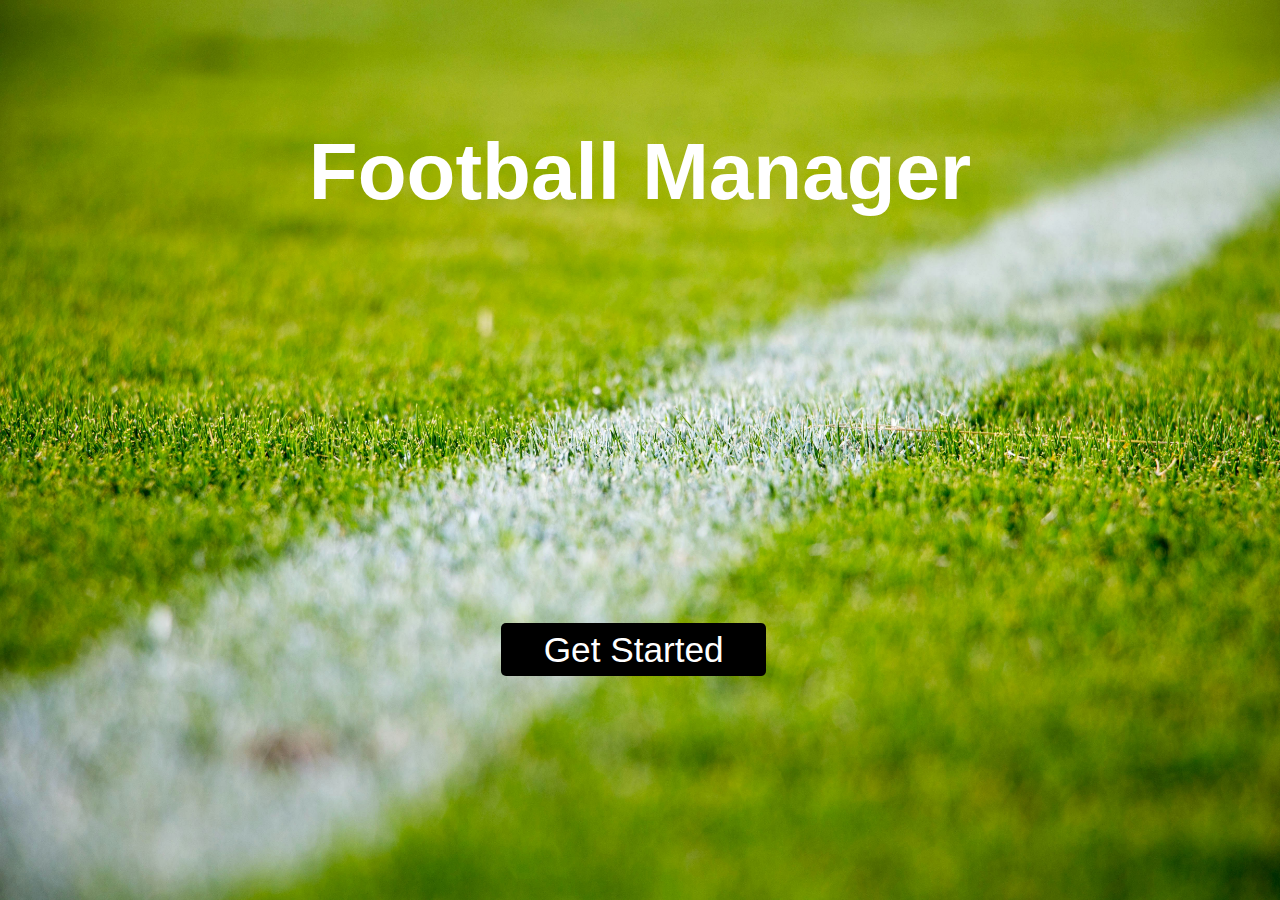
<file: index.html>
<!DOCTYPE html>
<html lang="en">
<head>
    <meta charset="UTF-8">
    <meta name="viewport" content="width=device-width, initial-scale=1.0">
    <link rel="stylesheet" type="text/css" href="./css/style.css">
    <script src="./js/js.js" defer></script>
    <title>StartPage</title>
</head>
<body id="mainbody">
    <div id="main"><h1 style="font-size: 5rem; margin-top: 10%;">Football Manager</h1>
        <div id="aufladenderbalken"></div>
    <div id="mainNav" onclick="open2ndNav()">Get Started</div>
    <a href="../project/subpages/customize-Tactics.html"></a>
    </div>
</body>
</html>
</file>
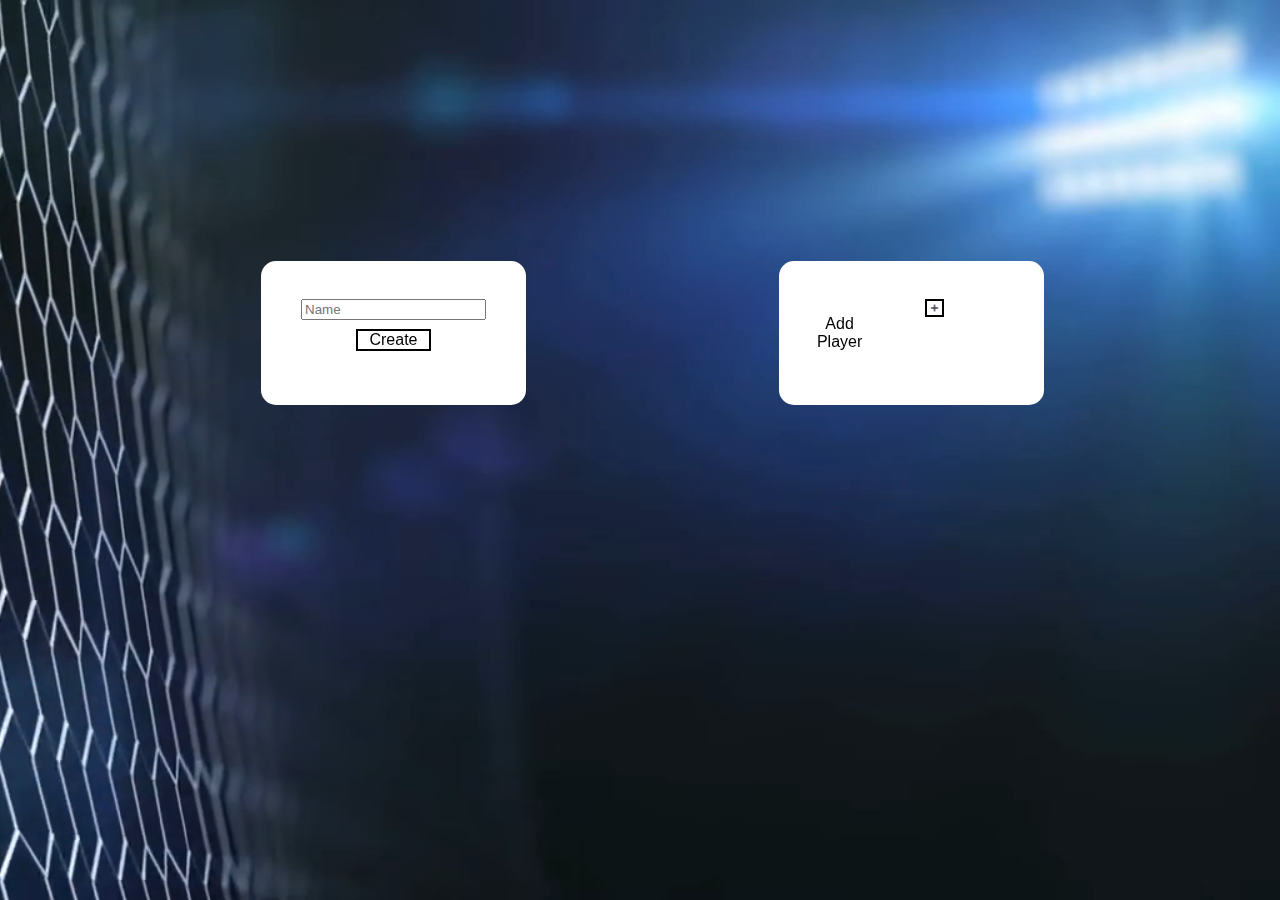
<file: subpages/createTeam.html>
<!DOCTYPE html>
<html lang="en">

<head>
    <meta charset="UTF-8">
    <meta name="viewport" content="width=device-width, initial-scale=1.0">
    <link rel="stylesheet" type="text/css" href="../css/style.css">
    <script src="../js/js.js" defer></script>
    <title>StartPage</title>
</head>

<body id="createTeamMain">
   <div id="m">
<div id="teamcr">

<input type="text" id="teamname" placeholder="Name">
<div class="createTeamButton" onclick="createTeam()">Create</div>


</div>

<div id="playerc">
   <div><p>Add Player</p></div>
    <div id="plusDiv" onclick="openPlayercreation()"><img  style="width: 10%; border: 2px solid black;" src="../img/Plus.png"></div>

<video id="video_background" preload="auto" autoplay="true" loop="loop" muted="muted" volume="0">

    <source src="../video/Soccerball.mp4" type="video/mp4">
 
</video>

<div id="video_pattern"></div>
</div>
   </div>
</body>

</html>
</file>
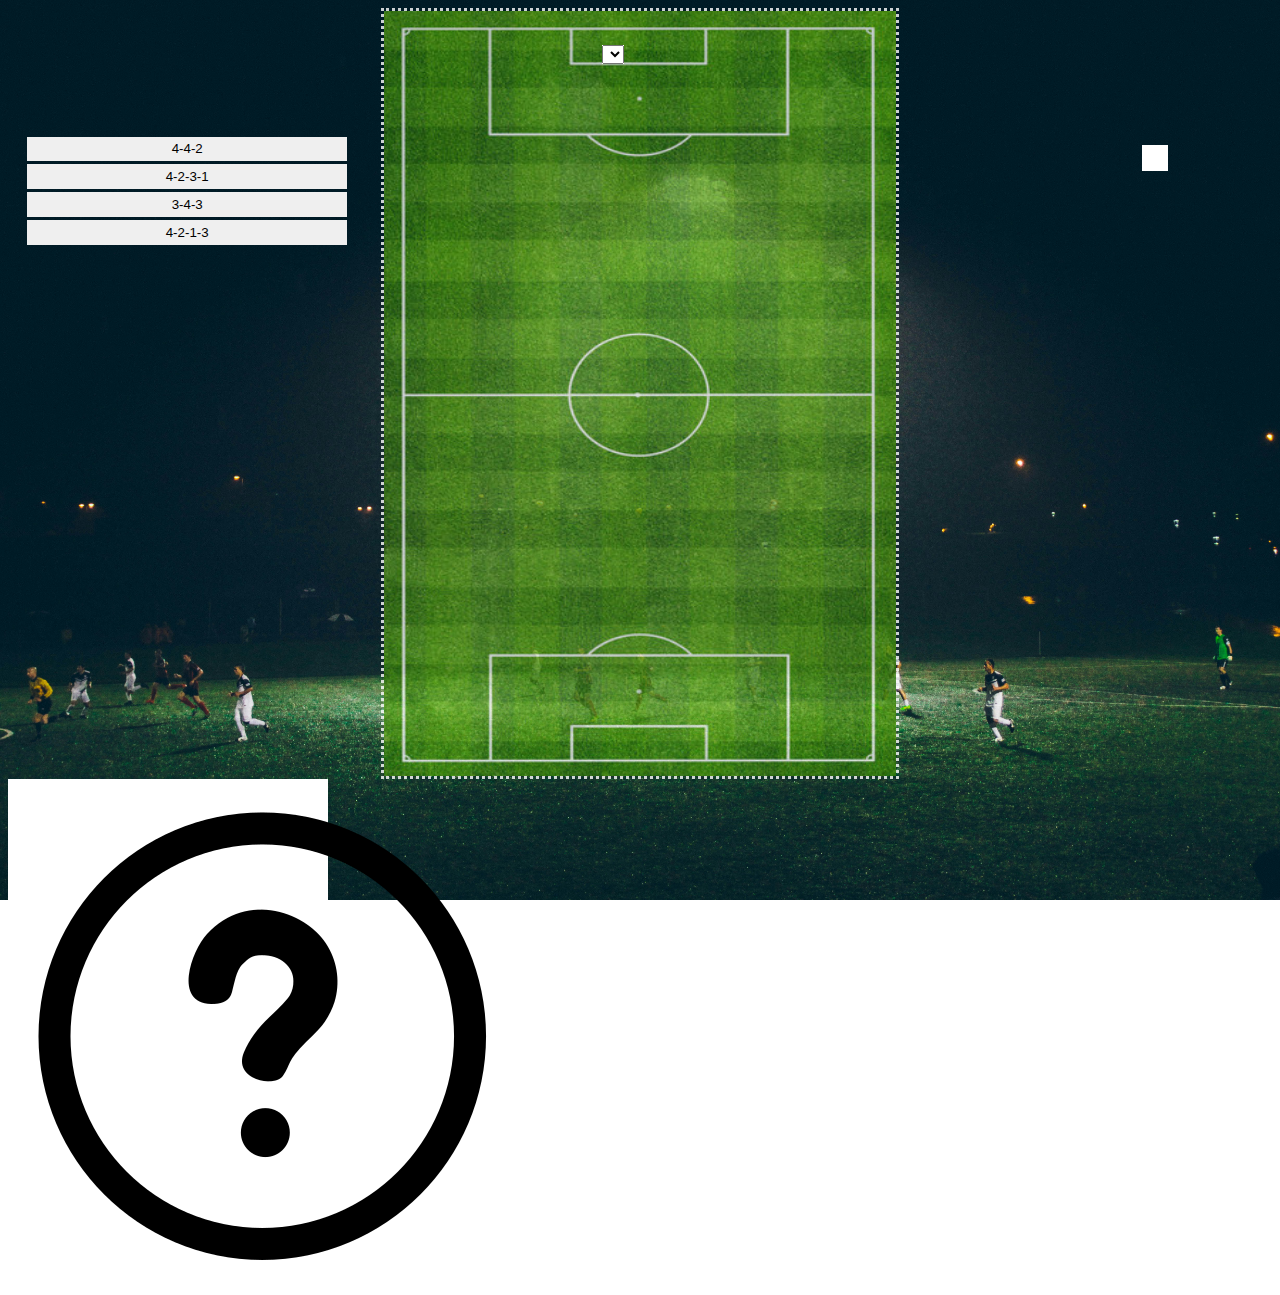
<file: subpages/customize-Tactics.html>
<!DOCTYPE html>
<html lang="en">

<head>
  <meta charset="UTF-8">
  <meta name="viewport" content="width=device-width, initial-scale=1.0">
  <link rel="stylesheet" type="text/css" href="../css/customizeTactics.css">
  <script src="../js/customizeTactics.js" defer></script>
  <title>StartPage</title>
</head>

<body
  style="background-image: url(../img/custTacBackground.jpg); background-attachment: fixed;background-size: cover; background-repeat: no-repeat;">
  <div id="field">
    <img src="../img/Field.jpg" id="fieldimg" alt="field" style="width: 100%; height: 100%;">

  </div>

  <div id="teamRating"></div>
  <div id="buttonFormationBox">
    <button class="formation" onclick="changeFormationTo442()">4-4-2</button>
    <button class="formation" onclick="changeFormationTo4231()">4-2-3-1</button>
    <button class="formation">3-4-3</button>
    <button class="formation">4-2-1-3</button>
  </div>

  <div id="chooseTeamDiv">
    <select id="chooseTeam" onchange="loadTeamOnchange()">

    </select>
  </div>
<div id="help"><img src="../img/Helpbutton.png"></div>
</body>

</html>
</file>
<file: css/style.css>
/*StartPage*/
body {
    font-family: Arial, Helvetica, sans-serif;

}

.foo {
    padding: 10px;
    border-image: url(frame.png) 40 round
}

#mainbody {
    background-image: url(../img/MainpagePic.jpg);
    background-repeat: no-repeat;
    background-size: cover;
    background-attachment: fixed;
}

#main {
    color: white;
    text-align: center;

}

#mainNav {
    border: 2px solid white;
    border-radius: 5px;
    padding: 0.5%;
    width: 20%;
    margin-left: 39%;
    margin-top: 45vh;
    text-align: center;
    transition: 0.5s ease-in-out;
    color: white;
    background-color: black;
    font-size: 220%;
    border: black;

}

#mainNav:hover {
    color: black;
    border: white;
    cursor: pointer;
    background-color: white;
}





/*2nd Page for Navigation*/

#secondNav {
    background-image: url(../img/netpic.jpg);
    background-repeat: no-repeat;
    background-size: cover;
    background-attachment: fixed;
    font-size: 1.5rem;
}

#teamc {
    background-color: white;

    padding: 1%;
    width: 15%;
    text-align: center;
    margin-left: 15%;
    margin-top: 15%;
    border-radius: 5px;
    text-decoration: none;
    transition: 0.5s ease-in-out;
}

#teamc:hover {
    scale: 1.2;
}

#custT {
    text-align: center;
    background-color: white;
    width: 15%;
    padding: 1%;
    margin-top: 10%;
    margin-left: 65%;
    border-radius: 5px;
    text-decoration: none;
    transition: 0.5s ease-in-out;
}

#custT:hover {
    scale: 1.2;
}


#simG:hover {
    scale: 1.2;
}

#simG {
    background-color: white;
    padding: 1%;

    border-radius: 5px;
    width: 15%;
    margin-left: 35%;
    text-align: center;
    text-decoration: none;
    transition: 0.5s ease-in-out;
    margin-top: 5%;
}

a {
    text-decoration: none;
    color: black;
}

/*CreateTeam*/


#createTeamMain {
    background-image: url(../img/CreatePage.jpg);
    background-repeat: no-repeat;
    background-size: cover;
    background-attachment: fixed;
}

#teamcr {
    background-color: white;

    padding: 1%;
    width: 15%;
    text-align: center;
    margin-left: 20%;
    margin-top: 20%;
    border-radius: 5px;
    text-decoration: none;
    padding: 3%;
    border-radius: 15px;
}

.createTeamButton {
    margin-left: 30%;
    margin-right: 30%;
    margin-top: 5%;
    border: 2px solid black;
    transition: 0.5s ease-in-out;
    cursor: pointer;
}

.createTeamButton:hover {
    background-color: black;
    color: white;
}

#playerc {
    background-color: white;

    padding: 1%;
    width: 15%;
    text-align: center;
    margin-left: 20%;
    margin-top: 20%;
    border-radius: 5px;
    text-decoration: none;
    padding: 3%;
    border-radius: 15px;
    display: flex;
}

#m {
    display: flex;
}

#plusDiv {}







#video_background {
    position: absolute;
    top: 0px;
    right: 0px;
    min-width: 100%;
    min-height: 100%;
    width: auto;
    height: auto;
    z-index: -1000;
    overflow: hidden;
}

#video_pattern {

    position: fixed;
    opacity: 0.5;
    left: 0px;
    top: 0px;
    width: 100%;
    height: 100%;
    z-index: -1;
}



#trikotimg {
    width: 50%;
    height: 55%;
}

#imgbox {
    margin-left: 45%;
    position: absolute;

    text-align: center;
    margin-top: -5%;
}

#playerName {
    align-items: center;
    text-align: center;
    position: relative;
    margin-left: 30.5%;
    z-index: 1;
    margin-top: 15%;
}

#numberOnBack {
    align-items: center;
    text-align: center;
    position: relative;
    margin-left: 30.5%;
    z-index: 1;
    margin-top: 3%;
}

#B {}

#plusDivPLayer {
    margin-left: 45%;
    margin-top: 5%;
    position: absolute;
    text-align: center;
}

#AtributtesBox {
    position: absolute;
    border: 2px solid black;
    display: flex;
    flex-direction: column;
    padding: 1%;
    background-color: white;
    margin-left: 35%;

    margin-top: 5%;
}

#addMessage {
    position: absolute;
    margin-left: 45%;
    margin-top: 5%;
    text-align: center;
    border: 2px solid white;
    background-color: white;
}
</file>
<file: css/customizeTactics.css>
#field {
    width: 40vw;
    height: 85vh;
    opacity: 0.8;
    margin: 0 auto;
    position: relative;
    border: 3.5px dotted white;


}

#field div {
    position: absolute;
    color: white;
    font-weight: bold;
}
/* Goalkeeper */
#p1 {
    position: relative;
    padding: 0.5%;
    top: 83%;
    left: 46%;
    background-color: gray;
}




/* Left Back */
#p2 {
    position: relative;
    padding: 0.5%;
    top: 64%;
    left: 13%;
    background-color: gray;
}



/* Left Center Back */

#p3 {
    position: relative;
    padding: 0.5%;
    top: 70%;
    left: 33%;
    background-color: gray;
}

/* Right Center Back */
#p4 {
    position: relative;
    padding: 0.5%;
    top: 70%;
    left: 59%;
    background-color: gray;
}

/* Right Back */
#p5 {
    position: relative;
    padding: 0.5%;
    top: 65%;
    left: 82%;
    background-color: gray;
}


/* Left Midfielder */
#p6 {
    position: relative;
    padding: 0.5%;
    top: 45%;
    left: 12%;
    background-color: gray;
}

/* Left Center Midfielder */
#p7 {
    position: relative;
    padding: 0.5%;
    top: 54%;
    left: 30%;
    background-color: gray;
}


/* Right Center Midfielder */
#p8 {
    position: relative;
    padding: 0.5%;
    top: 54%;
    left: 58%;
    background-color: gray;
}

/* Right Midfielder */
#p9 {
    position: relative;
    padding: 0.5%;
    top: 45%;
    left: 72%;
    background-color: gray;
}

/* Left Forward */
#p10 {
    position: relative;
    padding: 0.5%;
    top: 35%;
    left: 25%;
    background-color: gray;
}

/* Right Forward */
#p11 {
    position: relative;
    padding: 0.5%;
    top: 35%;
    left: 59%;
    background-color: gray;
}



#teamRating {
    top: 15%;
    right: 8%;
    margin: 10px;
    color: white;
    position: absolute;
    background-color: white;
    color: black;
    padding: 1%;
}

#buttonFormationBox{
    display: flex;
    flex-direction: column;
    width:25%;
    height: auto;
    top: 15%;
    left: 2%;
 
    position: absolute;
}
#buttonFormationBox button{
  
   
    width: 100%;
    border: none;
    cursor: pointer;
   padding: 1.5%;
   margin: 0.5%;
   transition: 0.5s ease-in-out;
}#buttonFormationBox button:hover{
    background-color:gray;
    opacity: 0.9;
}
#chooseTeamDiv{
    position: absolute;
    top: 5%;
    left: 47%;
    background-color: white;
     
}#help{
    position: absolute;
    background-color: white;
    width: 25%;
}
</file>
